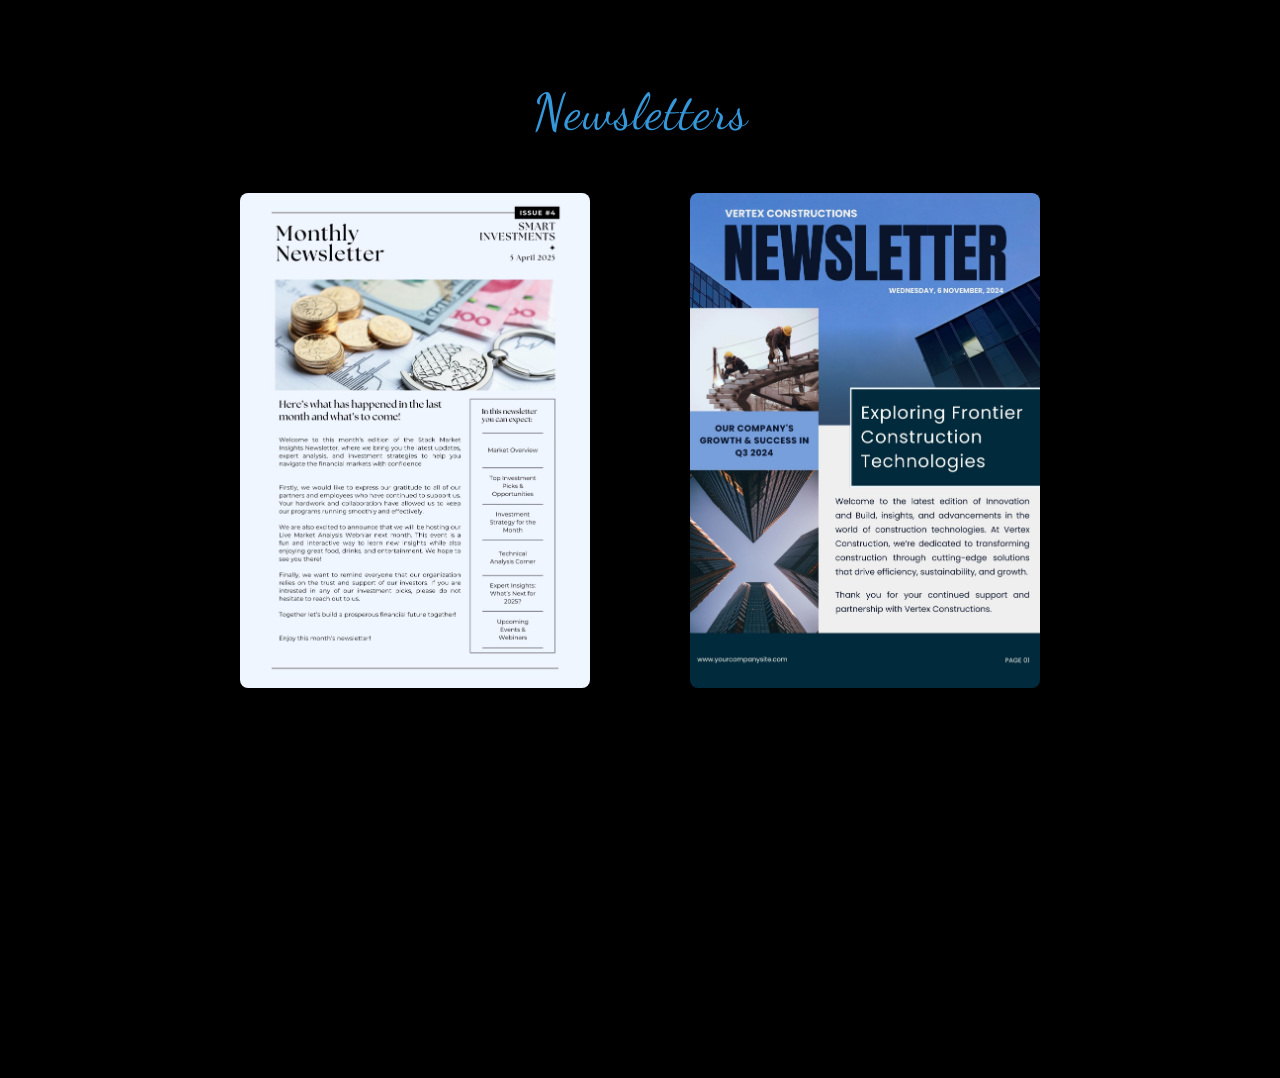
<file: editorial-designs.html>
<!DOCTYPE html>
<html lang="en">
  <head>
    <meta charset="UTF-8" />
    <meta http-equiv="X-UA-Compatible" content="IE=edge" />
    <meta name="viewport" content="width=device-width, initial-scale=1.0" />
    <title>Editorial Designs</title>
    <link
      rel="shortcut icon"
      type="image/icon"
      href="assets/images/about/website-logo.svg"
    />
    <style>
      body {
        font-family: Arial, sans-serif;
        margin: 0;
        padding: 0;
        background-color: black;
        color: white;
      }
      .container {
        max-width: 800px;
        max-height: 200px;
        margin: 0 auto;
        padding: 20px;
      }

      .container-newsletter {
        max-width: 1000px;
        max-height: 500px;
        margin: 0 auto;
        padding: 20px;
      }

      h1 {
        text-align: center;
        font-size: 2rem;
        margin-bottom: 10px;
      }

      p {
        text-align: left;
        margin-bottom: 20px;
        color: #666;
      }


      .portfolio-filters {
        margin-bottom: 20px;
      }

      .portfolio-filters a {
        margin-right: 15px;
        text-decoration: none;
        color: #007bff;
        font-weight: bold;
      }

      .portfolio-grid {
        display: grid;
        grid-template-columns: repeat(auto-fit, minmax(100px, 1fr));
        gap: 100px;
      }

      .portfolio-item {
        position: relative;
        overflow: hidden;
        border-radius: 8px;
        box-shadow: 0 4px 6px rgba(0, 0, 0, 0.1);
      }

      .portfolio-item img {
        width: 100%;
        height: auto;
        display: block;
        transition: transform 0.3s ease;
      }

      

      .portfolio-item:hover img {
        transform: scale(1.1);
      }

      .portfolio-overlay {
        position: absolute;
        top: 0;
        left: 0;
        right: 0;
        bottom: 0;
        background: rgba(0, 0, 0, 0.5);
        display: flex;
        align-items: center;
        justify-content: center;
        opacity: 0;
        transition: opacity 0.3s ease;
        color: white;
        font-size: 1.2rem;
        text-transform: uppercase;
      }

      .portfolio-item:hover .portfolio-overlay {
        opacity: 1;
      }


      .newsletter-filters {
        margin-bottom: 20px;
      }

      .newsletter-filters a {
        margin-right: 15px;
        text-decoration: none;
        color: #007bff;
        font-weight: bold;
      }

      .newsletter-grid {
        display: grid;
        grid-template-columns: repeat(auto-fit, minmax(100px, 1fr));
        gap: 100px;
      }

      
      .newsletter-item {
        position: relative;
        overflow: hidden;
        border-radius: 8px;
        box-shadow: 0 4px 6px rgba(0, 0, 0, 0.1);
      }

      .newsletter-item img {
        width: 100%;
        height: auto;
        display: block;
        transition: transform 0.3s ease;
      }
      

      .newsletter-item:hover img {
        transform: scale(0.6);
      }

      .newsletter-item:hover .newsletter-overlay {
        opacity: 1;
      }

      .newsletter-overlay {
        position: absolute;
        top: 0;
        left: 0;
        right: 0;
        bottom: 0;
        background: rgba(0, 0, 0, 0.5);
        display: flex;
        align-items: center;
        justify-content: center;
        opacity: 0;
        transition: opacity 0.3s ease;
        color: red;
        font-size: 1.2rem;
        text-transform: uppercase;
      }
      .newsletter-overlay a {
  text-decoration: none; /* Remove underline */
}

.newsletter-overlay a span {
  color: rgb(255, 255, 255); /* Make the text black */
}

.newsletter-overlay a:hover span,
.newsletter-overlay a:active span {
  color: rgb(255, 255, 255); /* Keep the text black even when hovered or clicked */
}   
      section {
        padding: 30px 20px;
        height: 100vh;       
    margin-bottom: 100px; /* Adjust the spacing between paragraphs */
      }

      /* Navigation */
      .navbar {
        display: flex;
        justify-content: space-between;
        align-items: center;
        background-color: #ffffff;
        padding: 15px 20px;
        position: fixed;
        width: 100%;
        top: 0;
        left: 0;
        z-index: 1000;
      }

      .navbar .title {
        margin-left: 30px;
        color: #269dd1;
        font-size: 20px;
        font-weight: bold;
      }

      .nav-buttons {
        display: flex;
        gap: 10px;
        margin-right: 40px;
      }

      .dropbtn {
        background-color: #ffffff;
        color: rgb(0, 0, 0);
        padding: 10px 15px;
        border: none;
        cursor: pointer;
        font-size: 16px;
        font-weight: bold;
      }

      .dropbtn a {
        text-decoration: none;
        color: #151617;
      }
      .section-title {
        font-family: "Dancing Script", cursive; /* Elegant, flowing handwritten font */
        font-weight: normal; /* Keep the natural look */
        font-size: 50px; /* Large size for impact */
        color: #3498db; /* Soft, elegant purple #8e44ad;*/
        text-align: center; /* Center the title */
        margin: 30px 0; /* Margin for spacing */
        letter-spacing: 1px; /* Light letter spacing for readability */
        line-height: 1.3; /* Slight line height to keep it clean */
        text-shadow: 1px 1px 3px rgba(0, 0, 0, 0.2); /* Subtle shadow for depth */
      }
    </style>
    <link
    href="https://fonts.googleapis.com/css2?family=Dancing+Script&display=swap"
    rel="stylesheet"
  />
  </head>
  <body>
    <!-- <div class="navbar">
      <div class="title">Email Marketing</div>
      <div class="nav-buttons">
        <button class="dropbtn">
          <a href="#newsletters">NEWSLETTERS</a>
        </button>
        <button class="dropbtn">
          <a href="#infrographics">EMAIL MARKETING</a>
        </button>
      </div>
    </div> -->

    <section id="newsletters">
      <div class="container">
        <h1 class="section-title">Newsletters</h1>
        <br />

        <div class="newsletter-grid">  

        <div class="newsletter-item">
           
          <img
            src="assets/images/portfolio/projects/editorial-design/newsletters//stock-newsletter/1.jpg"
            alt="newsletter 1"
          />
          <div class="newsletter-overlay">
              <a><img src="assets/images/portfolio/projects/editorial-design/newsletters/stock-newsletter/stock-market-newsletter.jpg" alt="all pages"></a>
          </div>
          <div class="newsletter-overlay">
            <a
            href="stockmarket-newletter.html"
          >
            <span>View all pages</span>
          </a>
          </div>  
      </div>

          <div class="newsletter-item">
           
            <img
              src="assets/images/portfolio/projects/editorial-design/newsletters/construction-newsletter/1.jpg"
              alt="newsletter 2"
            />
            <div class="newsletter-overlay">
                <a><img src="assets/images/portfolio/projects/editorial-design/newsletters/construction-newsletter/const-newsletter.jpg" alt="all pages"></a>
            </div>
            <div class="newsletter-overlay">
              <a href="construction-newsletter.html">
                <span>View all pages</span>
              </a>
            </div>  
        </div>
        </div>
      </div>
    </section>
<br>
    <!-- <section id="infrographics">
      <div class="container">
        <h1 class="section-title">Email Marketing</h1>
        <br />

        <div class="portfolio-grid">
          <div class="portfolio-item">
              <img
                src="assets/images/portfolio/projects/editorial-design/infrographics/property-listing-roadmap.jpg"
                alt="infrographic 1"
              />
            </a>
          </div>
          
        </div>
      </div>
    </section>  -->
</html>
</file>
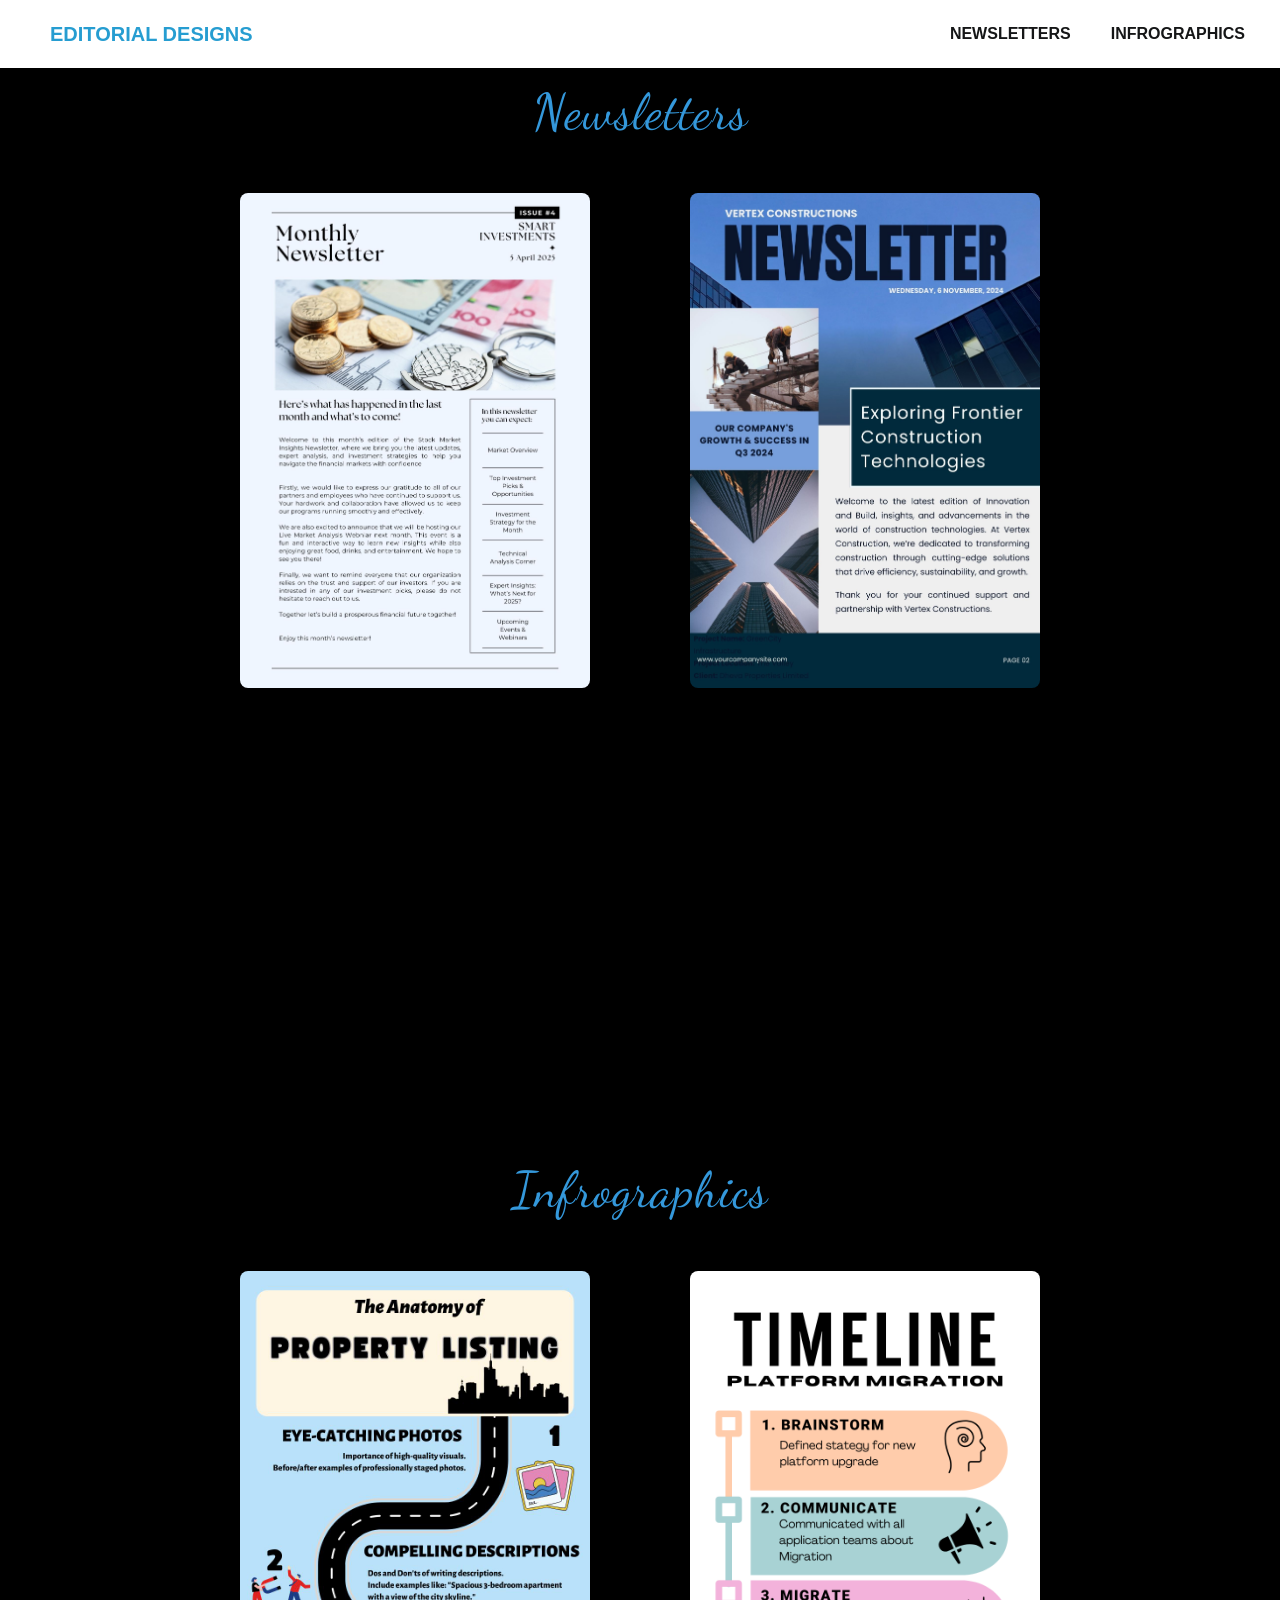
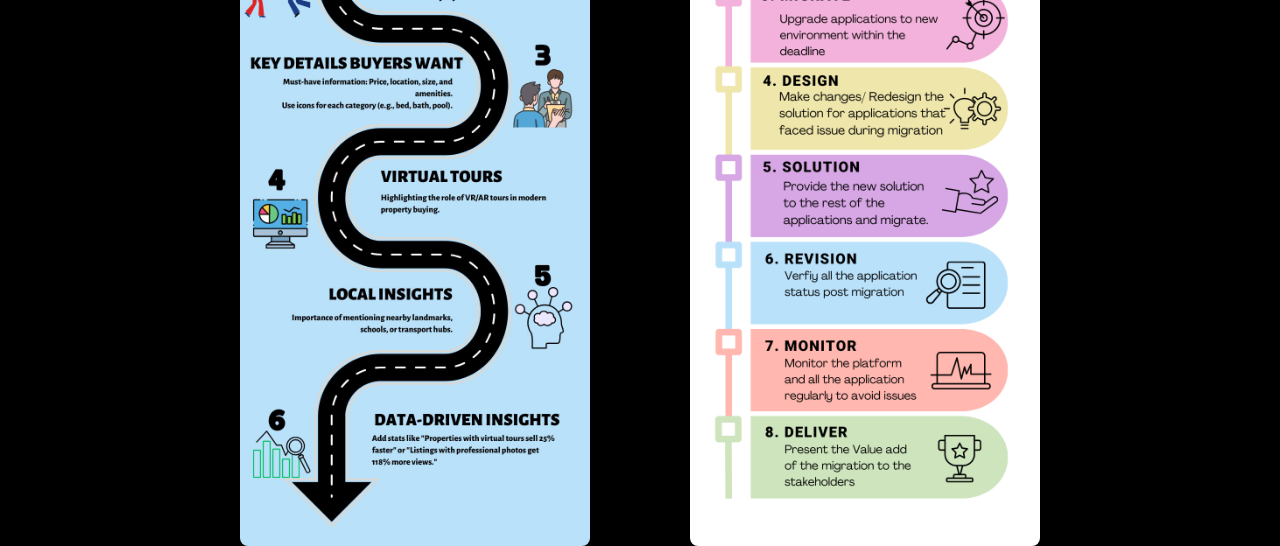
<file: infrographics.html>
<!DOCTYPE html>
<html lang="en">
  <head>
    <meta charset="UTF-8" />
    <meta http-equiv="X-UA-Compatible" content="IE=edge" />
    <meta name="viewport" content="width=device-width, initial-scale=1.0" />
    <title>Editorial Designs</title>
    <link
      rel="shortcut icon"
      type="image/icon"
      href="assets/images/about/website-logo.svg"
    />
    <style>
      body {
        font-family: Arial, sans-serif;
        margin: 0;
        padding: 0;
        background-color: black;
        color: white;
      }

      .container {
        max-width: 800px;
        max-height: 200px;
        margin: 0 auto;
        padding: 20px;
      }

      .container-newsletter {
        max-width: 1000px;
        max-height: 500px;
        margin: 0 auto;
        padding: 20px;
      }

      h1 {
        text-align: center;
        font-size: 2rem;
        margin-bottom: 10px;
      }

      p {
        text-align: left;
        margin-bottom: 20px;
        color: #666;
      }

      .portfolio-filters {
        margin-bottom: 20px;
      }

      .portfolio-filters a {
        margin-right: 15px;
        text-decoration: none;
        color: #007bff;
        font-weight: bold;
      }

      .portfolio-grid {
        display: grid;
        grid-template-columns: repeat(auto-fit, minmax(100px, 1fr));
        gap: 100px;
      }

      .portfolio-item {
        position: relative;
        overflow: hidden;
        border-radius: 8px;
        box-shadow: 0 4px 6px rgba(0, 0, 0, 0.1);
      }

      .portfolio-item img {
        width: 100%;
        height: auto;
        display: block;
        transition: transform 0.3s ease;
      }

      

      .portfolio-item:hover img {
        transform: scale(1.1);
      }

      .portfolio-overlay {
        position: absolute;
        top: 0;
        left: 0;
        right: 0;
        bottom: 0;
        background: rgba(0, 0, 0, 0.5);
        display: flex;
        align-items: center;
        justify-content: center;
        opacity: 0;
        transition: opacity 0.3s ease;
        color: white;
        font-size: 1.2rem;
        text-transform: uppercase;
      }

      .portfolio-item:hover .portfolio-overlay {
        opacity: 1;
      }


      .newsletter-filters {
        margin-bottom: 20px;
      }

      .newsletter-filters a {
        margin-right: 15px;
        text-decoration: none;
        color: #007bff;
        font-weight: bold;
      }

      .newsletter-grid {
        display: grid;
        grid-template-columns: repeat(auto-fit, minmax(100px, 1fr));
        gap: 100px;
      }

      
      .newsletter-item {
        position: relative;
        overflow: hidden;
        border-radius: 8px;
        box-shadow: 0 4px 6px rgba(0, 0, 0, 0.1);
      }

      .newsletter-item img {
        width: 100%;
        height: auto;
        display: block;
        transition: transform 0.3s ease;
      }
      

      .newsletter-item:hover img {
        transform: scale(0.6);
      }

      .newsletter-item:hover .newsletter-overlay {
        opacity: 1;
      }

      .newsletter-overlay {
        position: absolute;
        top: 0;
        left: 0;
        right: 0;
        bottom: 0;
        background: rgba(0, 0, 0, 0.5);
        display: flex;
        align-items: center;
        justify-content: center;
        opacity: 0;
        transition: opacity 0.3s ease;
        color: red;
        font-size: 1.2rem;
        text-transform: uppercase;
      }

      
      section {
        padding: 30px 20px;
        height: 100vh;       
    margin-bottom: 100px; /* Adjust the spacing between paragraphs */
      }

      /* Navigation */
      .navbar {
        display: flex;
        justify-content: space-between;
        align-items: center;
        background-color: #ffffff;
        padding: 15px 20px;
        position: fixed;
        width: 100%;
        top: 0;
        left: 0;
        z-index: 1000;
      }

      .navbar .title {
        margin-left: 30px;
        color: #269dd1;
        font-size: 20px;
        font-weight: bold;
      }

      .nav-buttons {
        display: flex;
        gap: 10px;
        margin-right: 40px;
      }

      .dropbtn {
        background-color: #ffffff;
        color: rgb(0, 0, 0);
        padding: 10px 15px;
        border: none;
        cursor: pointer;
        font-size: 16px;
        font-weight: bold;
      }

      .dropbtn a {
        text-decoration: none;
        color: #151617;
      }
      .section-title {
        font-family: "Dancing Script", cursive; /* Elegant, flowing handwritten font */
        font-weight: normal; /* Keep the natural look */
        font-size: 50px; /* Large size for impact */
        color: #3498db; /* Soft, elegant purple #8e44ad;*/
        text-align: center; /* Center the title */
        margin: 30px 0; /* Margin for spacing */
        letter-spacing: 1px; /* Light letter spacing for readability */
        line-height: 1.3; /* Slight line height to keep it clean */
        text-shadow: 1px 1px 3px rgba(0, 0, 0, 0.2); /* Subtle shadow for depth */
      }



    </style>
    <link
    href="https://fonts.googleapis.com/css2?family=Dancing+Script&display=swap"
    rel="stylesheet"
  />
  </head>
  <body>
    <div class="navbar">
      <div class="title">EDITORIAL DESIGNS</div>
      <div class="nav-buttons">
        <button class="dropbtn">
          <a href="#newsletters">NEWSLETTERS</a>
        </button>
        <button class="dropbtn">
          <a href="#infrographics">INFROGRAPHICS</a>
        </button>
      </div>
    </div>

    <section id="newsletters">
      <div class="container">
        <h1 class="section-title">Newsletters</h1>
        <br />

        <div class="newsletter-grid">  

        <div class="newsletter-item">
           
          <img
            src="assets/images/portfolio/projects/infrographics/stock-newsletter-first-page.jpg"
            alt="newsletter 1"
          />
          <div class="newsletter-overlay">
              <a><img src="assets/images/portfolio/projects/infrographics/stock-market-newsletter.jpg" alt="all pages"></a>
          </div>
          <div class="newsletter-overlay">
            <a
            href="https://www.canva.com/design/DAGd2MdX3uU/MVDMgkfdN3qU5iIt3r65mg/view?utm_content=DAGd2MdX3uU&utm_campaign=designshare&utm_medium=link2&utm_source=uniquelinks&utlId=h835bd5f1ea"
            target="_blank"
          >
            <span style="color: white;">View all pages</span>
          </a>
          </div>  
      </div>

          <div class="newsletter-item">
           
            <img
              src="assets/images/portfolio/projects/infrographics/construction-first-page.jpg"
              alt="newsletter 2"
            />
            <div class="newsletter-overlay">
                <a><img src="assets/images/portfolio/projects/infrographics/const-newsletter.jpg" alt="all pages"></a>
            </div>
            <div class="newsletter-overlay">
              <a
              href="https://www.canva.com/design/DAGd85QIu00/mLP-YseYdBljpB9yES94HA/view?utm_content=DAGd85QIu00&utm_campaign=designshare&utm_medium=link2&utm_source=uniquelinks&utlId=hd882b5b794"
              target="_blank"
            >
              <span style="color: white;">View all pages</span>
            </a>
            </div>  
        </div>
        </div>
      </div>
    </section>
<br>
    <section id="infrographics">
      <div class="container">
        <h1 class="section-title">Infrographics</h1>
        <br />

        <div class="portfolio-grid">
          <div class="portfolio-item">
            <!-- <a
              href="https://www.canva.com/design/DAGcKzAMCaw/Bls1y6iamrdVJsnR2RaHjQ/view?utm_content=DAGcKzAMCaw&utm_campaign=designshare&utm_medium=link2&utm_source=uniquelinks&utlId=hbc0be92d21"
              target="_blank"
            > -->
              <img
                src="assets/images/portfolio/projects/infrographics/property-listing-roadmap.jpg"
                alt="infrographic 1"
              />
              <!-- <div class="portfolio-overlay">
                <span>View Project</span>
              </div> -->
            </a>
          </div>
          <div class="portfolio-item">
            <!-- <a
              href="https://www.canva.com/design/DAFy7ZpUJ_I/VVJcZGW5alCqYbkLHxLfXg/view?utm_content=DAFy7ZpUJ_I&utm_campaign=designshare&utm_medium=link2&utm_source=uniquelinks&utlId=habe1ed4c55"
            > -->
              <img
                src="assets/images/portfolio/projects/infrographics/infrographics.png"
                alt="infrographic 2"
              />
              <!-- <div class="portfolio-overlay">
                <span>View Project</span>
              </div> -->
            </a>
          </div>
        </div>
      </div>
    </section>

    
</html>
</file>
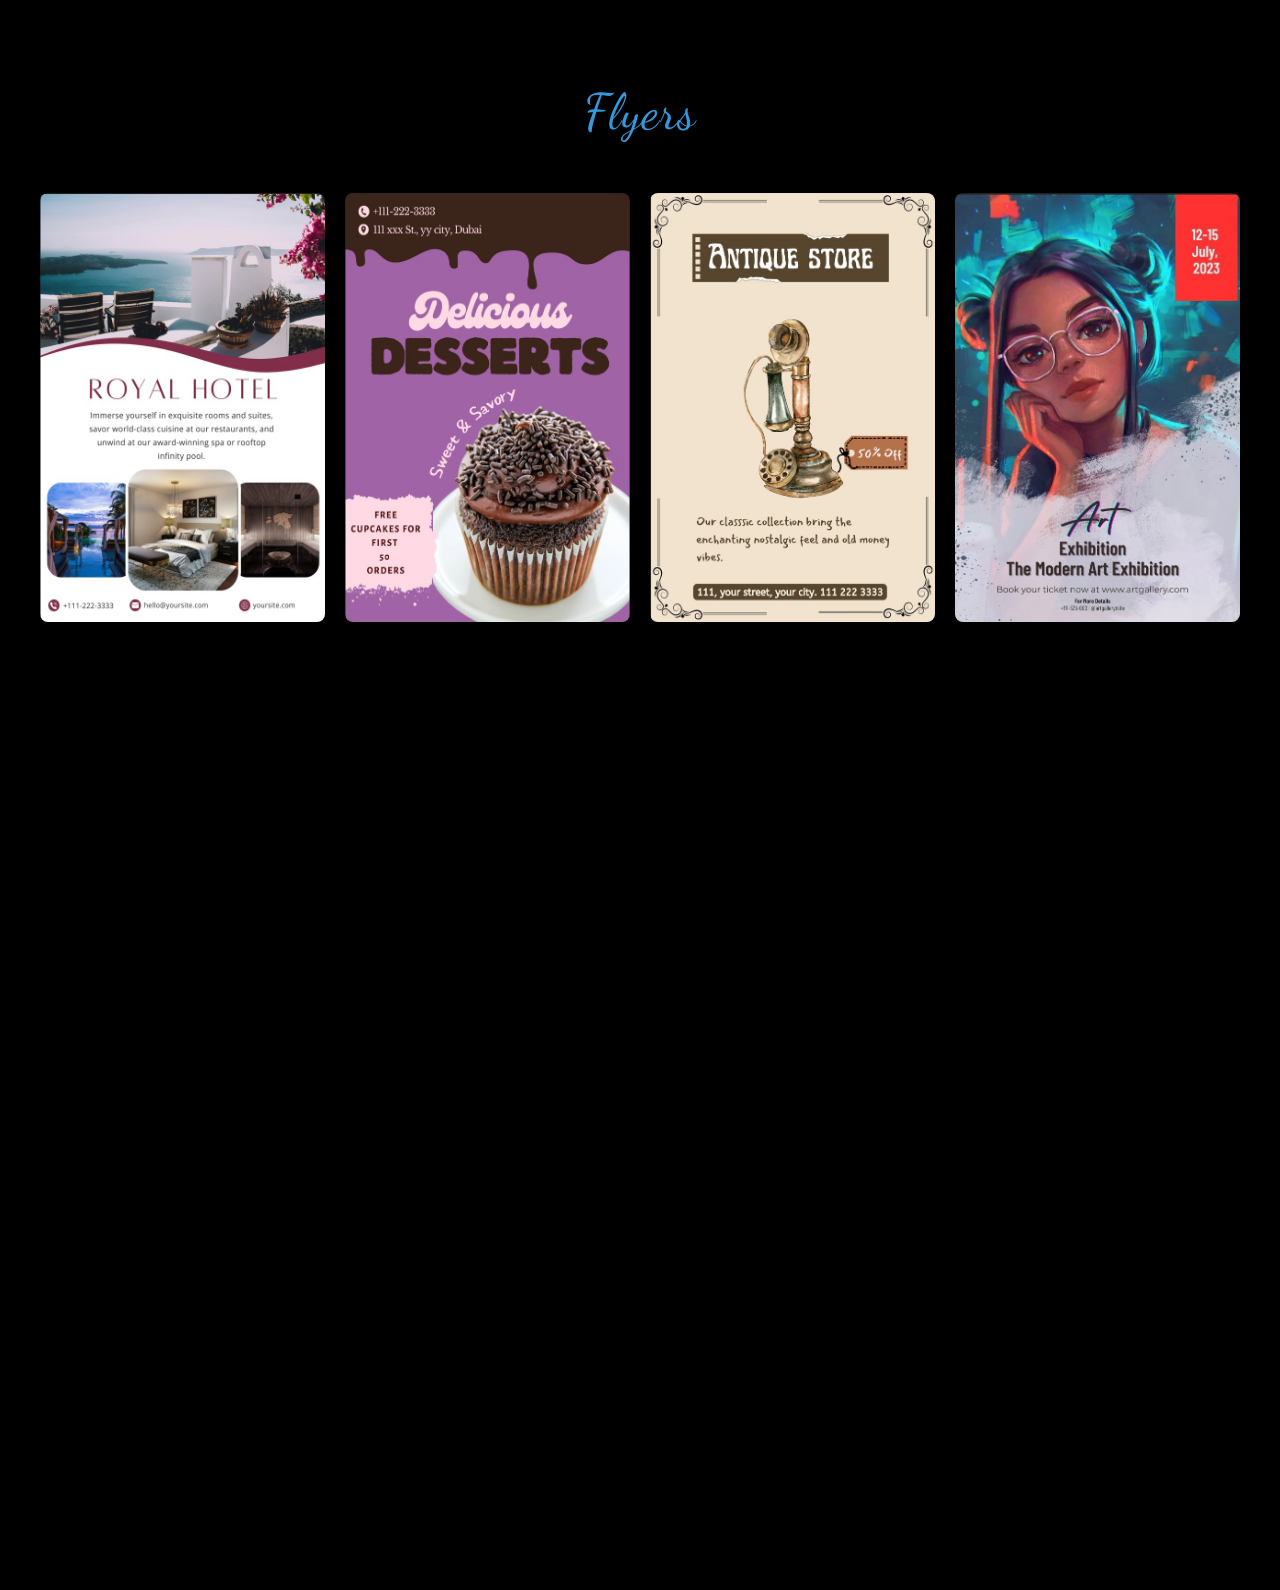
<file: print-media.html>
<!DOCTYPE html>
<html lang="en">
  <head>
    <meta charset="UTF-8" />
    <meta http-equiv="X-UA-Compatible" content="IE=edge" />
    <meta name="viewport" content="width=device-width, initial-scale=1.0" />
    <title>Print Media</title>
    <link
      rel="shortcut icon"
      type="image/icon"
      href="assets/images/about/website-logo.svg"
    />
    <style>
      body {
        font-family: Arial, sans-serif;
        margin: 0;
        padding: 0;
        background-color: black;
        color: white;
      }

      .container {
        max-width: 1200px;
        margin: 0 auto;
        padding: 20px;
      }

      h1 {
        text-align: center;
        font-size: 2rem;
        margin-bottom: 10px;
      }

      p {
        text-align: left;
        margin-bottom: 20px;
        color: #666;
      }

      .portfolio-filters {
        margin-bottom: 20px;
      }

      .portfolio-filters a {
        margin-right: 15px;
        text-decoration: none;
        color: #007bff;
        font-weight: bold;
      }

      .portfolio-grid {
        display: grid;
        grid-template-columns: repeat(auto-fit, minmax(250px, 1fr));
        gap: 20px;
      }

      .portfolio-item {
        position: relative;
        overflow: hidden;
        border-radius: 8px;
        box-shadow: 0 4px 6px rgba(0, 0, 0, 0.1);
      }

      .portfolio-item img {
        width: 100%;
        height: 100%;
        display: block;
        transition: transform 0.3s ease;
      }

      .portfolio-item:hover img {
        transform: scale(1.1);
      }

      .portfolio-overlay {
        position: absolute;
        top: 0;
        left: 0;
        right: 0;
        bottom: 0;
        background: rgba(0, 0, 0, 0.5);
        display: flex;
        align-items: center;
        justify-content: center;
        opacity: 0;
        transition: opacity 0.3s ease;
        color: white;
        font-size: 1.2rem;
        text-transform: uppercase;
      }

      .portfolio-item:hover .portfolio-overlay {
        opacity: 1;
      }

      .navbar {
        display: flex;
        justify-content: space-between;
        align-items: center;
        background-color: #ffffff;
        padding: 15px 20px;
        position: fixed;
        width: 100%;
        top: 0;
        left: 0;
        z-index: 1000;
      }
      .navbar .title {
        margin-left: 30px;
        color: #269dd1;
        font-size: 20px;
        font-weight: bold;
      }
      .nav-buttons {
        display: flex;
        gap: 10px;
        margin-right: 40px;
      }
      section {
        padding: 30px 20px;
        height: 170vh;
      }
      .navbtn {
        background-color: #ffffff;
        color: rgb(0, 0, 0);
        padding: 10px 15px;
        border: none;
        cursor: pointer;
        font-size: 16px;
        font-weight: bold;
        text-decoration: none;
        outline: none;
      }
      a:link {
        text-decoration: none;
      }
      a:visited {
        text-decoration: none;
      }
      a:hover {
        text-decoration: none;
      }
      a:active {
        text-decoration: none;
      }

      .section-title {
        font-family: "Dancing Script", cursive; /* Elegant, flowing handwritten font */
        font-weight: normal; /* Keep the natural look */
        font-size: 50px; /* Large size for impact */
        color: #3498db; /* Soft, elegant purple #8e44ad;*/
        text-align: center; /* Center the title */
        margin: 30px 0; /* Margin for spacing */
        letter-spacing: 1px; /* Light letter spacing for readability */
        line-height: 1.3; /* Slight line height to keep it clean */
        text-shadow: 1px 1px 3px rgba(0, 0, 0, 0.2); /* Subtle shadow for depth */
      }

      
    </style>
    <link
    href="https://fonts.googleapis.com/css2?family=Dancing+Script&display=swap"
    rel="stylesheet"
  />
  </head>
  <body>
    <!-- <div class="navbar">
      <div class="title">PRINT MEDIA</div>
      <div class="nav-buttons">
        <div class="dropdown">
          <button class="navbtn"><a href="#flyers">Flyers</a></button>
        </div>
        <div class="dropdown">
          <button class="navbtn">
            <a href="#brochures">Brochures</a>
          </button>
        </div>
      </div>
    </div> -->


    <section id="flyers">
    <div class="container">
      <h1 class="section-title">Flyers</h1>
      <br />

      <div class="portfolio-grid">
        <div class="portfolio-item">
         
            <img
              src="assets/images/portfolio/projects/print-media/posters/hotel-flyer.jpg"
              alt="flyer 1"
            />
            <!-- <div class="portfolio-overlay">
              <span>View Project</span>
            </div> -->
          </a>
        </div>
        <div class="portfolio-item">
        
            <img
              src="assets/images/portfolio/projects/print-media/posters/desserts-shop-flyer.jpg"
              alt="flyer 2"
            />
            <!-- <div class="portfolio-overlay">
              <span>View Project</span>
            </div> -->
          </a>
        </div>
        <div class="portfolio-item">
          
            <img
              src="assets/images/portfolio/projects/print-media/posters/antique-store-flyer.jpg"
              alt="flyer 3"
            />
            <!-- <div class="portfolio-overlay">
              <span>View Project</span>
            </div> -->
          </a>
        </div>
        <div class="portfolio-item">
        
            <img
              src="assets/images/portfolio/projects/print-media/posters/art-flyer.jpg"
              alt="flyer 4"
            />
            <!-- <div class="portfolio-overlay">
              <span>View Project</span>
            </div> -->
          </a>
        </div>
      </div>
    </div>
  </section>
  </body>
</html>
</file>
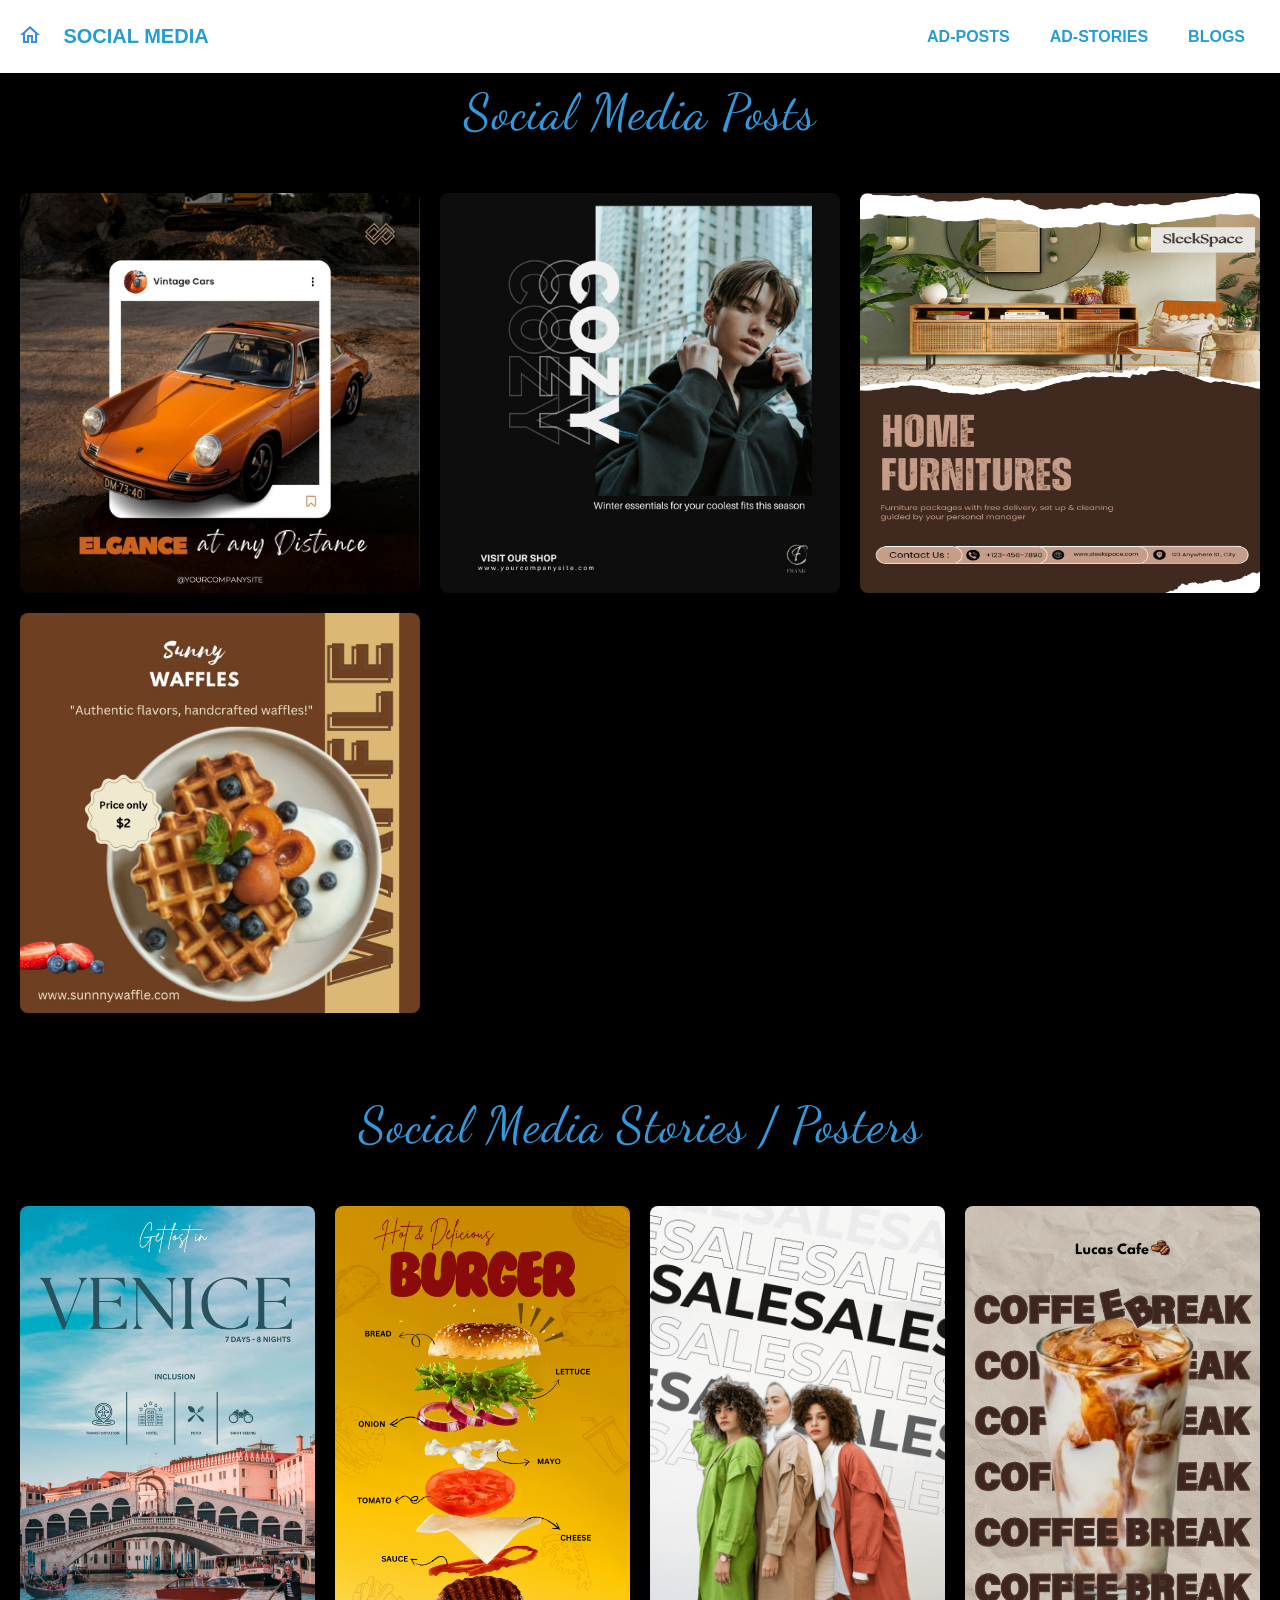
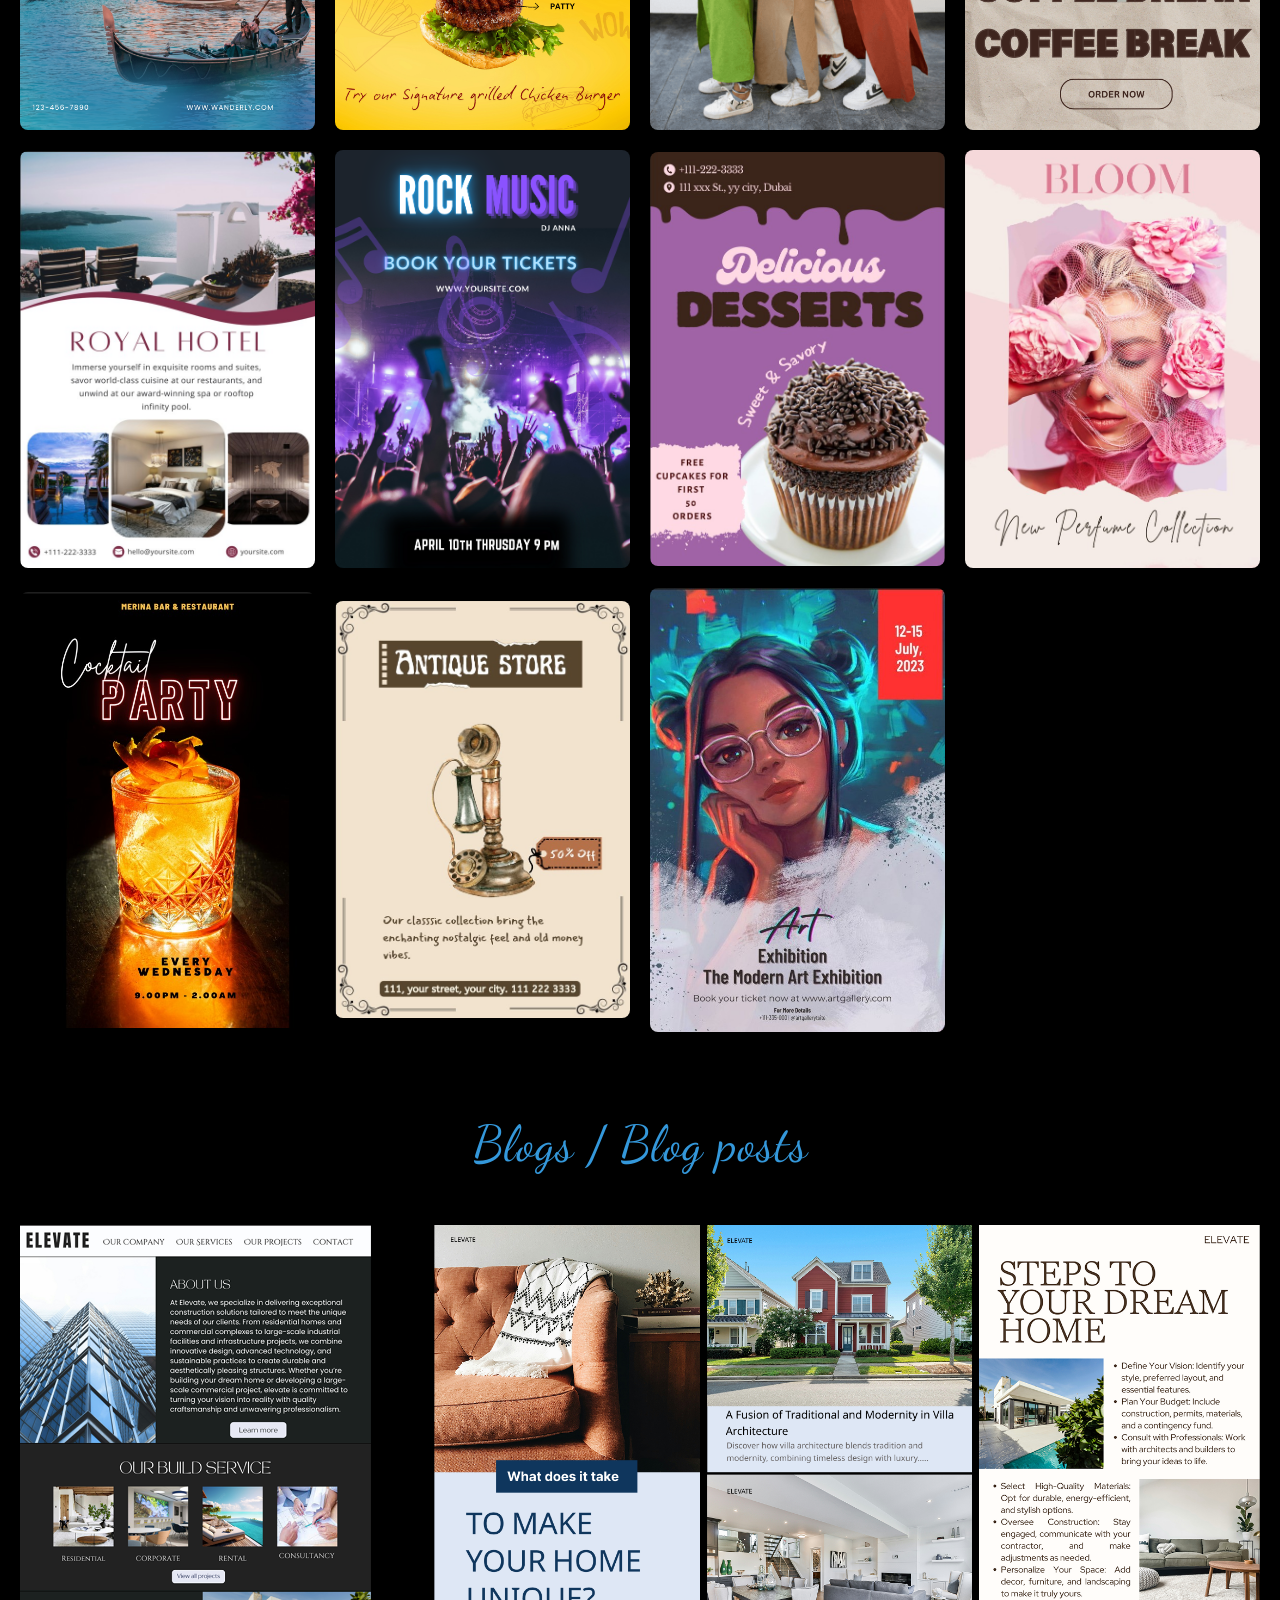
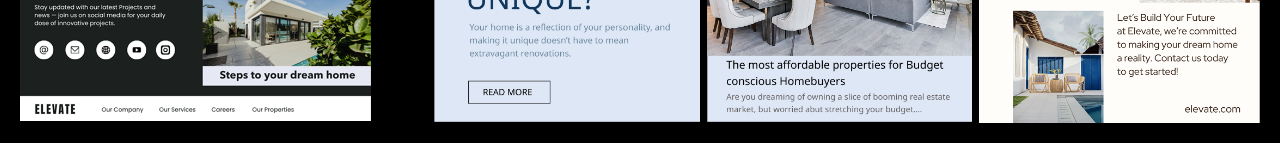
<file: social-media.html>
<!DOCTYPE html>
<html lang="en">
  <head>
    <meta charset="UTF-8" />
    <meta http-equiv="X-UA-Compatible" content="IE=edge" />
    <meta name="viewport" content="width=device-width, initial-scale=1.0" />
    <title>Social Media</title>
    <link
      rel="shortcut icon"
      type="image/icon"
      href="assets/images/about/website-logo.svg"
    />
    <style>
        /* Navigation */
        .navbar {
        display: flex;
        justify-content: space-between;
        align-items: center;
        background-color: #ffffff;
        padding: 15px 20px;
        position: fixed;
        width: 100%;
        top: 0;
        left: 0;
        z-index: 1000;
      }

      .navbar .title {
        color: #269dd1;
        font-size: 20px;
        font-weight: bold;
        border: none;
        background-color: white;
        align-content: left;
        justify-content: left;
        align-content: left;
      }

      .nav-buttons {
        display: flex;
        gap: 10px;
        margin-right: 40px;
      }

      .dropbtn {
        background-color: #ffffff;
        color:  #269dd1;
        padding: 10px 15px;
        border: none;
        cursor: pointer;
        font-size: 16px;
        font-weight: bold;
      }

      .dropbtn :hover {
        color: black;
      }

      .dropbtn a {
        text-decoration: none;
        color:  #269dd1;
      }

      .home-icon {
            width: 24px; /* Size of the home icon */
            height: 24px; /* Size of the home icon */
            margin-right: 4px; /* Minimal gap between icon and title */
        }

      .container {
        max-width: 1500px;
        margin: 0 auto;
        padding: 20px;
      }

      h1 {
        text-align: center;
        font-size: 2rem;
        margin-bottom: 10px;
      }

      p {
        text-align: left;
        margin-bottom: 20px;
        color: #666;
      }


      body {
        font-family: Arial, sans-serif;
        margin: 0;
        margin-bottom: 20px;;
        padding: 0;
        background-color: black;
        color: white;
      }

      .section-title {
        font-family: "Dancing Script", cursive; /* Elegant, flowing handwritten font */
        font-weight: normal; /* Keep the natural look */
        font-size: 50px; /* Large size for impact */
        color: #3498db; /* Soft, elegant purple #8e44ad;*/
        text-align: center; /* Center the title */
        margin: 30px 0; /* Margin for spacing */
        letter-spacing: 1px; /* Light letter spacing for readability */
        line-height: 1.3; /* Slight line height to keep it clean */
        text-shadow: 1px 1px 3px rgba(0, 0, 0, 0.2); /* Subtle shadow for depth */
      }


      .portfolio-filters {
        margin-bottom: 20px;
      }

      .portfolio-filters a {
        margin-right: 15px;
        text-decoration: none;
        color: #007bff;
        font-weight: bold;
      }

      .portfolio-grid {
        display: grid;
        grid-template-columns: repeat(auto-fit, minmax(300px, 1fr));
        gap: 20px;
      }

      .portfolio-item {
        position: relative;
        overflow: hidden;
        border-radius: 8px;
        box-shadow: 0 4px 6px rgba(0, 0, 0, 0.1);
      }

      .portfolio-item img {
        width: 100%;
    height: 100%;
    max-width: 400px;
        max-height: 400px;
        display: block;
        transition: transform 0.3s ease;
      }


      .poster-filters {
    margin-bottom: 20px;
}

.poster-filters a {
    margin-right: 15px;
    text-decoration: none;
    color: #007bff;
    font-weight: bold;
}

.poster-grid {
    display: grid;
    grid-template-columns: repeat(auto-fit, minmax(250px, 1fr)); /* Auto-fit adjusts based on screen size */
    gap: 20px;
    justify-content: center;
    align-items: center;
}

/* Ensures proper scaling of images */
.poster-item {
    position: relative;
    overflow: hidden;
    border-radius: 8px;
    box-shadow: 0 4px 6px rgba(0, 0, 0, 0.1);
    display: flex;
    justify-content: center;
    align-items: center;
}

.poster-item img {
    width: 100%;
    height: auto;
    max-height: 600px; /* Prevents image from being too tall */
    object-fit: cover; /* Ensures images cover the area without distortion */
    transition: transform 0.3s ease;
}

/* Section spacing */
.section {
    margin-top: 80px;
    margin-left: 20px;
    margin-right: 20px;
}



/* ✅ Mobile-Friendly Adjustments */
@media (max-width: 768px) {
    .poster-grid {
        grid-template-columns: repeat(auto-fit, minmax(200px, 1fr)); /* Adjust for smaller screens */
        gap: 15px;
    }

    .poster-item img {
        max-height: 800px; /* Reduce height for mobile */
    }

    .section {
        margin-top: 50px;
        margin-left: 10px;
        margin-right: 10px;
    }
}

@media (max-width: 480px) {
    .poster-grid {
        grid-template-columns: 1fr; /* Single column layout for small screens */
    }

    .poster-item img {
        max-height: 600px; /* Further reduce height for smaller screens */
    }
}

.blog-grid {
  display: grid;
  
  gap: 20px;
}

.blog-item {
  position: relative;
  overflow: hidden;
  box-shadow: 0 4px 6px rgba(0, 0, 0, 0.1);
}

.blog-item img {
  width: 100%;
  height: 100%;
  display: block;
  transition: transform 0.3s ease;
}



    </style>
    <link
    href="https://fonts.googleapis.com/css2?family=Dancing+Script&display=swap"
    rel="stylesheet"
  />
  </head>
  <body>
    <div class="navbar">
      <div>
        <a href="index.html" class="home-icon">
          <img src="assets/images/about/Home.svg" alt="home icon"/></a>
      <button class=" title dropbtn" onclick="scrollToTop()">SOCIAL MEDIA</button>
      </div>
      <div class="nav-buttons">
        <button class="dropbtn">
          <a href="#posts">AD-POSTS</a>
        </button>
        <button class="dropbtn">
          <a href="#stories">AD-STORIES</a>
        </button>
        <button class="dropbtn">
          <a href="#Blogs">BLOGS</a>
        </button>
      </div>
    </div>
    <section class="section" id="posts">
      <div>
        <h1 class="section-title">Social Media Posts</h1>
        <br />
  
        <div class="portfolio-grid">

          <div class="portfolio-item">
            <img
              src="assets/images/portfolio/projects/social-media/post/car-ad-post.jpg"
              alt="post 3"
            />
          </a>
        </div>

          <div class="portfolio-item">
              <img
                src="assets/images/portfolio/projects/social-media/post/tshirt-ad-post.jpg"
                alt="post 1"
              />
            </a>
          </div>
  
          <div class="portfolio-item">
              <img
                src="assets/images/portfolio/projects/social-media/post/furniture-post.png"
                alt="post 2"
              />
            </a>
          </div>
  
          

          <div class="portfolio-item">
              <img
                src="assets/images/portfolio/projects/social-media/post/waffle-post.jpg"
                alt="post 4"
              />
            </a>
          </div>
  
          </div>
    </section>

    <section class="section" id="stories">
      <div>
        <h1 class="section-title">Social Media Stories / Posters</h1>
        <br />
  
        <div class="poster-grid">  

              <div class="poster-item">
                <img
                  src="assets/images/portfolio/projects/social-media/story/travel-ad.png"
                  alt="travel ad"
                />
              </a>
              </div>

              
              <div class="poster-item">
                <img
                  src="assets/images/portfolio/projects/social-media/story/burger-ad.png"
                  alt="burger ad"
                />
              </a>
              </div>

              <div class="poster-item">
                <img
                  src="assets/images/portfolio/projects/social-media/story/sale-ad.gif"
                  alt="fashion ad"
                />
              </a>
              </div>
  
              <div class="poster-item">
                <img
                  src="assets/images/portfolio/projects/social-media/story/cafe-ad.png"
                  alt="cafe ad"
                />
              </a>
              </div>
              
              <div class="poster-item">
                <img
                  src="assets/images/portfolio/projects/social-media/story/hotel-flyer.jpg"
                  alt="concert ad"
                />
              </a>
              </div>

          <div class="poster-item">
            <img
              src="assets/images/portfolio/projects/social-media/story/music-party-flyer.png"
              alt="perfume ad"
            />
          </a>
        </div> 

        <div class="poster-item">
          <img
            src="assets/images/portfolio/projects/social-media/story/desserts-shop-flyer.jpg"
            alt="bar ad"
          />
        </a>
        </div>

        <div class="poster-item">
          <img
            src="assets/images/portfolio/projects/social-media/story/perfume-poster.jpg"
            alt="perfume ad"
          />
        </a>
      </div>

        <div class="poster-item">
          <img
            src="assets/images/portfolio/projects/social-media/story/bar-flyer.jpg"
            alt="perfume ad"
          />
        </a>
      </div> 

        <div class="poster-item">
          <img
            src="assets/images/portfolio/projects/social-media/story/antique-store-flyer.jpg"
            alt="perfume ad"
          />
        </a>
      </div> 
      <div class="poster-item">
        <img
          src="assets/images/portfolio/projects/social-media/story/art-flyer.jpg"
          alt="perfume ad"
        />
      </a>
    </div> 

        
          </div>
    </section>


    <section class="section" id="Blogs">
      <div>
        <h1 class="section-title">Blogs / Blog posts</h1>
        <br />
    
        <div class="blog-grid">
          <div class="blog-item">
            <img
              src="assets/images/portfolio/projects/social-media/blog/real-blog-all.png"
              alt="blog 1"
              
            />
          </div>
    
          <!-- <div class="blog-item">
            <img
              src="assets/images/portfolio/projects/social-media/blog/Real-estate-blog.png"
              alt="blog 2"
              
            />
          </div> -->
        </div>
      </div>
    </section>
    
  </body>
  <script>
    function scrollToTop() {
    window.scrollTo({ top: 0, behavior: 'smooth' });
  }
  </script>
</html>
</file>
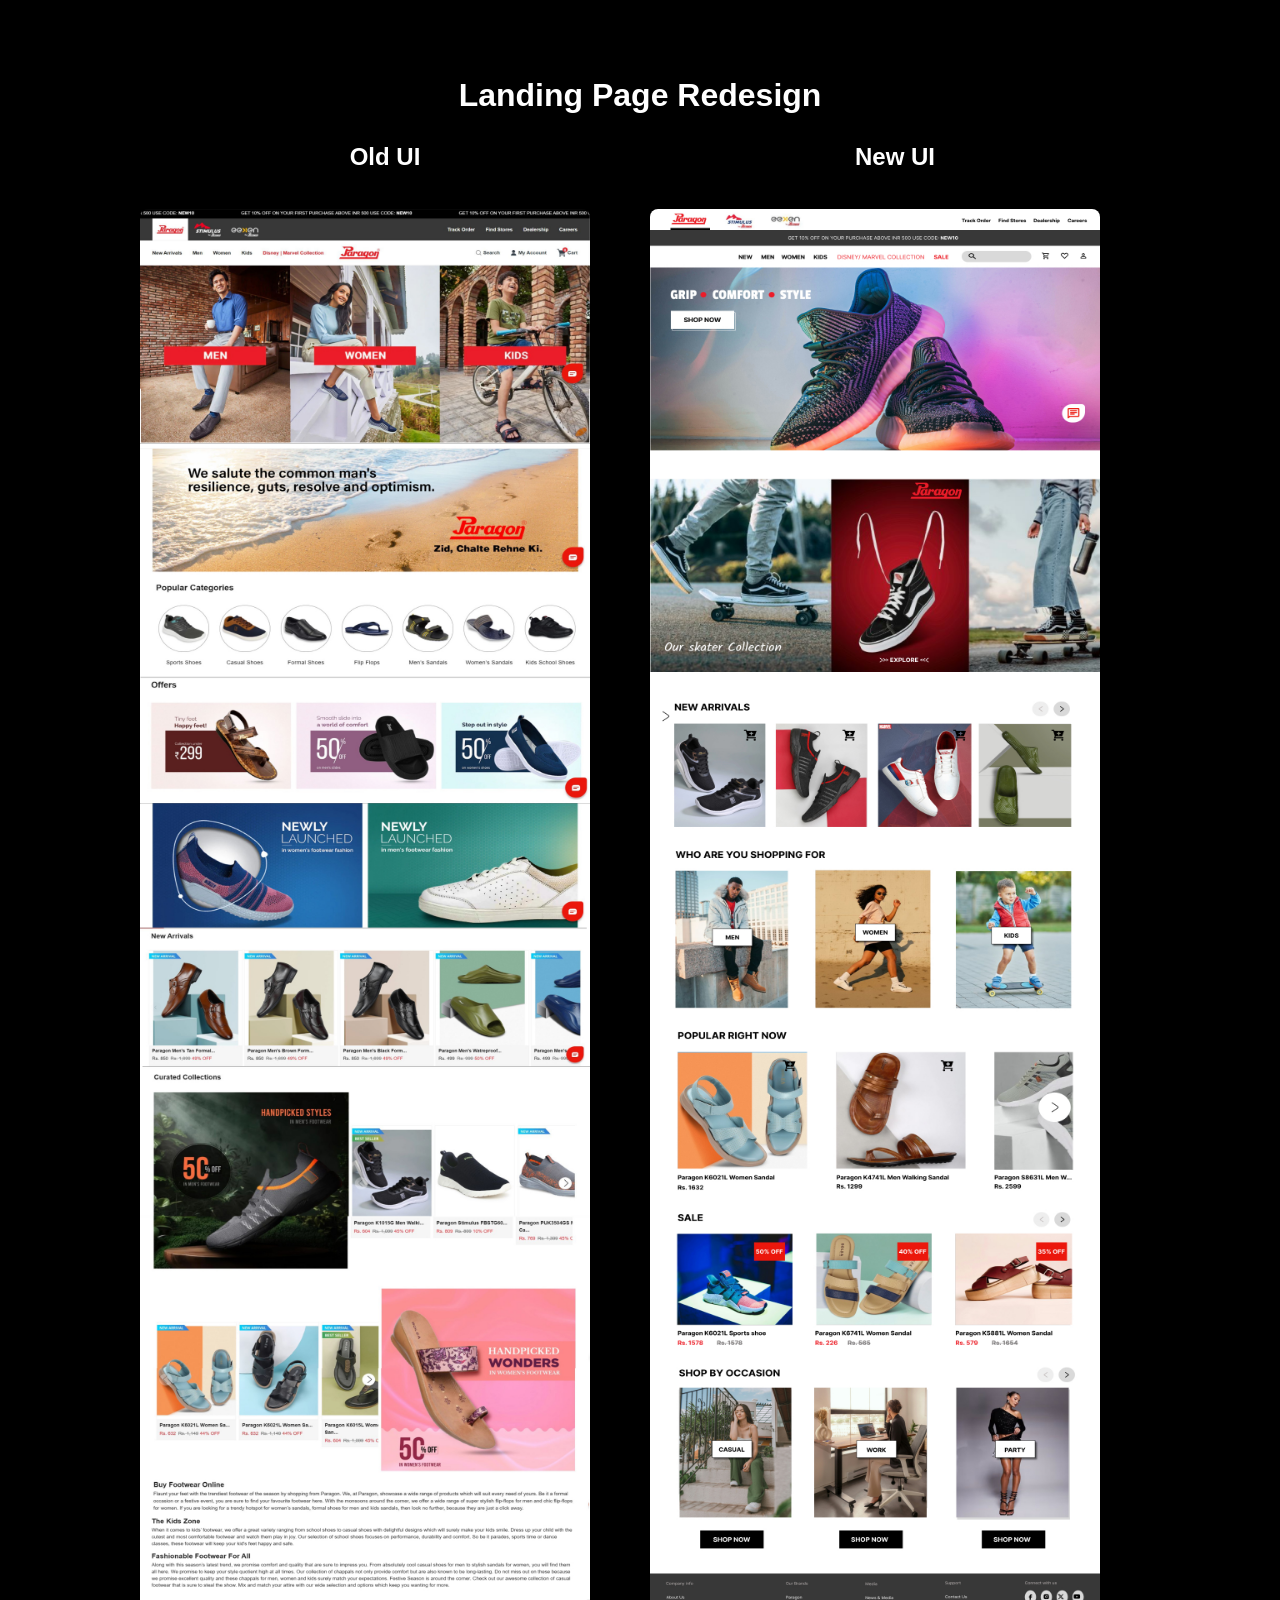
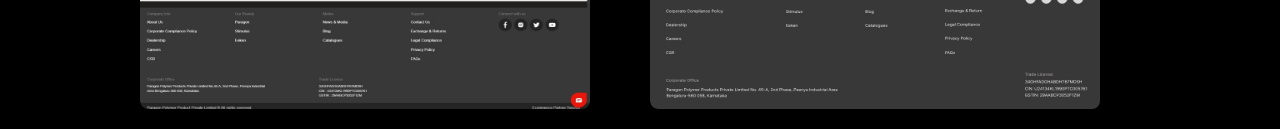
<file: website-redesign.html>
<!DOCTYPE html>
<html lang="en">
  <head>
    <meta charset="UTF-8" />
    <meta http-equiv="X-UA-Compatible" content="IE=edge" />
    <meta name="viewport" content="width=device-width, initial-scale=1.0" />
    <title>UI Redesign</title>
    <link
      rel="shortcut icon"
      type="image/icon"
      href="assets/images/about/website-logo.svg"
    />
    <style>
      body {
        font-family: Arial, sans-serif;
        margin: 0;
        padding: 0;
        background-color: black;
        color: white;
        scroll-behavior: smooth;
      }

      

      h1 {
        text-align: center;
        font-size: 2rem;
        margin-bottom: 10px;
      }

      h2 {
        text-align: center;
      }

      p {
        text-align: left;
        margin-bottom: 20px;
        color: #666;
      }

      .portfolio-filters {
        margin-bottom: 20px;
      }

      .portfolio-filters a {
        margin-right: 15px;
        text-decoration: none;
        color: #007bff;
        font-weight: bold;
      }

      .portfolio-grid {
        display: grid;
        grid-template-columns: repeat(auto-fit, minmax(100px, 1fr));
        gap: 60px;
      }

      .portfolio-item {
        position: relative;
        overflow: hidden;
        border-radius: 8px;
        box-shadow: 0 4px 6px rgba(0, 0, 0, 0.1);
      }

      .portfolio-item img {
        width: 100%;
        height: auto;
        display: block;
        transition: transform 0.3s ease;
      }

      .portfolio-item:hover img {
        transform: scale(1.1);
      }

      .portfolio-overlay {
        position: absolute;
        top: 0;
        left: 0;
        right: 0;
        bottom: 0;
        background: rgba(0, 0, 0, 0.5);
        display: flex;
        align-items: center;
        justify-content: center;
        opacity: 0;
        transition: opacity 0.3s ease;
        color: white;
        font-size: 1.2rem;
        text-transform: uppercase;
      }

      .portfolio-item:hover .portfolio-overlay {
        opacity: 1;
      }

      .redesign {
        max-width: 1000px;
        margin: 0 auto;
        padding: 20px;
      }


      .prototype-grid {
        display: grid;
        grid-template-columns: repeat(auto-fit, minmax(250px, 1fr));
        gap: 20px;
      }

      .prototype-item{
        position: relative;
        overflow: hidden;
        border-radius: 8px;
        box-shadow: 0 4px 6px rgba(0, 0, 0, 0.1);
      }

      .prototype-item img {
        width: 600px;
        height: 450px;
        display: block;
        border-radius: 8px;
        transition: transform 0.3s ease;
      }

      .prototype-item:hover img {
        transform: scale(1.1);
      }

      .prototype-overlay {
        position: absolute;
        top: 0;
        left: 0;
        right: 0;
        bottom: 0;
        background: rgba(0, 0, 0, 0.5);
        display: flex;
        align-items: center;
        justify-content: center;
        opacity: 0;
        transition: opacity 0.3s ease;
        color: white;
        font-size: 1.2rem;
        text-transform: uppercase;
      }

      .prototype-item:hover .prototype-overlay {
        opacity: 1;
      }


      .redesign-item{
        position: relative;
        overflow: hidden;
        border-radius: 8px;
        box-shadow: 0 4px 6px rgba(0, 0, 0, 0.1);
      }

      .redesign-item img {
        width: 450px;
        height: 1500px;
        display: block;
        border-radius: 8px;
        /* transition: transform 0.3s ease; */
      }

      .redesign-grid {
        display: grid;
        grid-template-columns: repeat(auto-fit, minmax(100px, 1fr));
        gap: 20px;
      }
      
            
        .navbar {
            display: flex;
            justify-content: space-between;
            align-items: center;
            background-color: #ffffff;
            padding: 15px 20px;
            position: fixed;
            width: 100%;
            top: 0;
            left: 0;
            z-index: 1000;
        }
        .navbar .title {
          margin-left: 30px;
            color:#269dd1;
            font-size: 20px;
            font-weight: bold;
        }
        .nav-buttons {
            display: flex;
            gap: 10px;
            margin-right: 40px;
            
        }
        .dropdown {
            position: relative;
            display: inline-block;
        }
        .dropbtn {
            background-color: #ffffff;
            color: rgb(0, 0, 0);
            padding: 10px 15px;
            border: none;
            cursor: pointer;
            font-size: 16px;
            font-weight: bold;
        }
        .dropdown-content {
            display: none;
            position: absolute;
            right: 0;
            background-color: rgb(253, 250, 250);
            min-width: 150px;
            box-shadow: 0px 4px 8px rgba(0, 0, 0, 0.2);
        }
        .dropdown-content a {
            color: black;
            padding: 10px 15px;
            text-decoration: none;
            display: block;
        }
        .dropdown-content a:hover {
            background-color: #aca9a9;
        }
        .dropdown:hover .dropdown-content {
            display: block;
        }
        section {
            padding: 30px 20px;
            height: 80vh;
        }
        a:link {
        text-decoration: none;
      }
      a:visited {
        text-decoration: none;
      }
      a:hover {
        text-decoration: none;
      }
      a:active {
        text-decoration: none;
      }
</style>  
  </head>
  <body>
<section id="website-redesign">
  <div class="redesign">
    <h1>Landing Page Redesign</h1>
    
    <div class="redesign-grid">
      <div class="redesign-item">
        <h2>Old UI</h2>
        <br>   
          <img
            src="assets/images/portfolio/projects/ui-ux/redesign/Old UI.jpg"
            alt="oldui 1"
          />
        </a>
      </div>

      <div class="redesign-item">
        <h2>New UI</h2>
        <br>
          <img
            src="assets/images/portfolio/projects/ui-ux/redesign/New UI.jpg"
            alt="newui 1"
          />
        </a>
      </div>
    </div>
  </div>
  
</section>
  </body>
</html>
</file>
